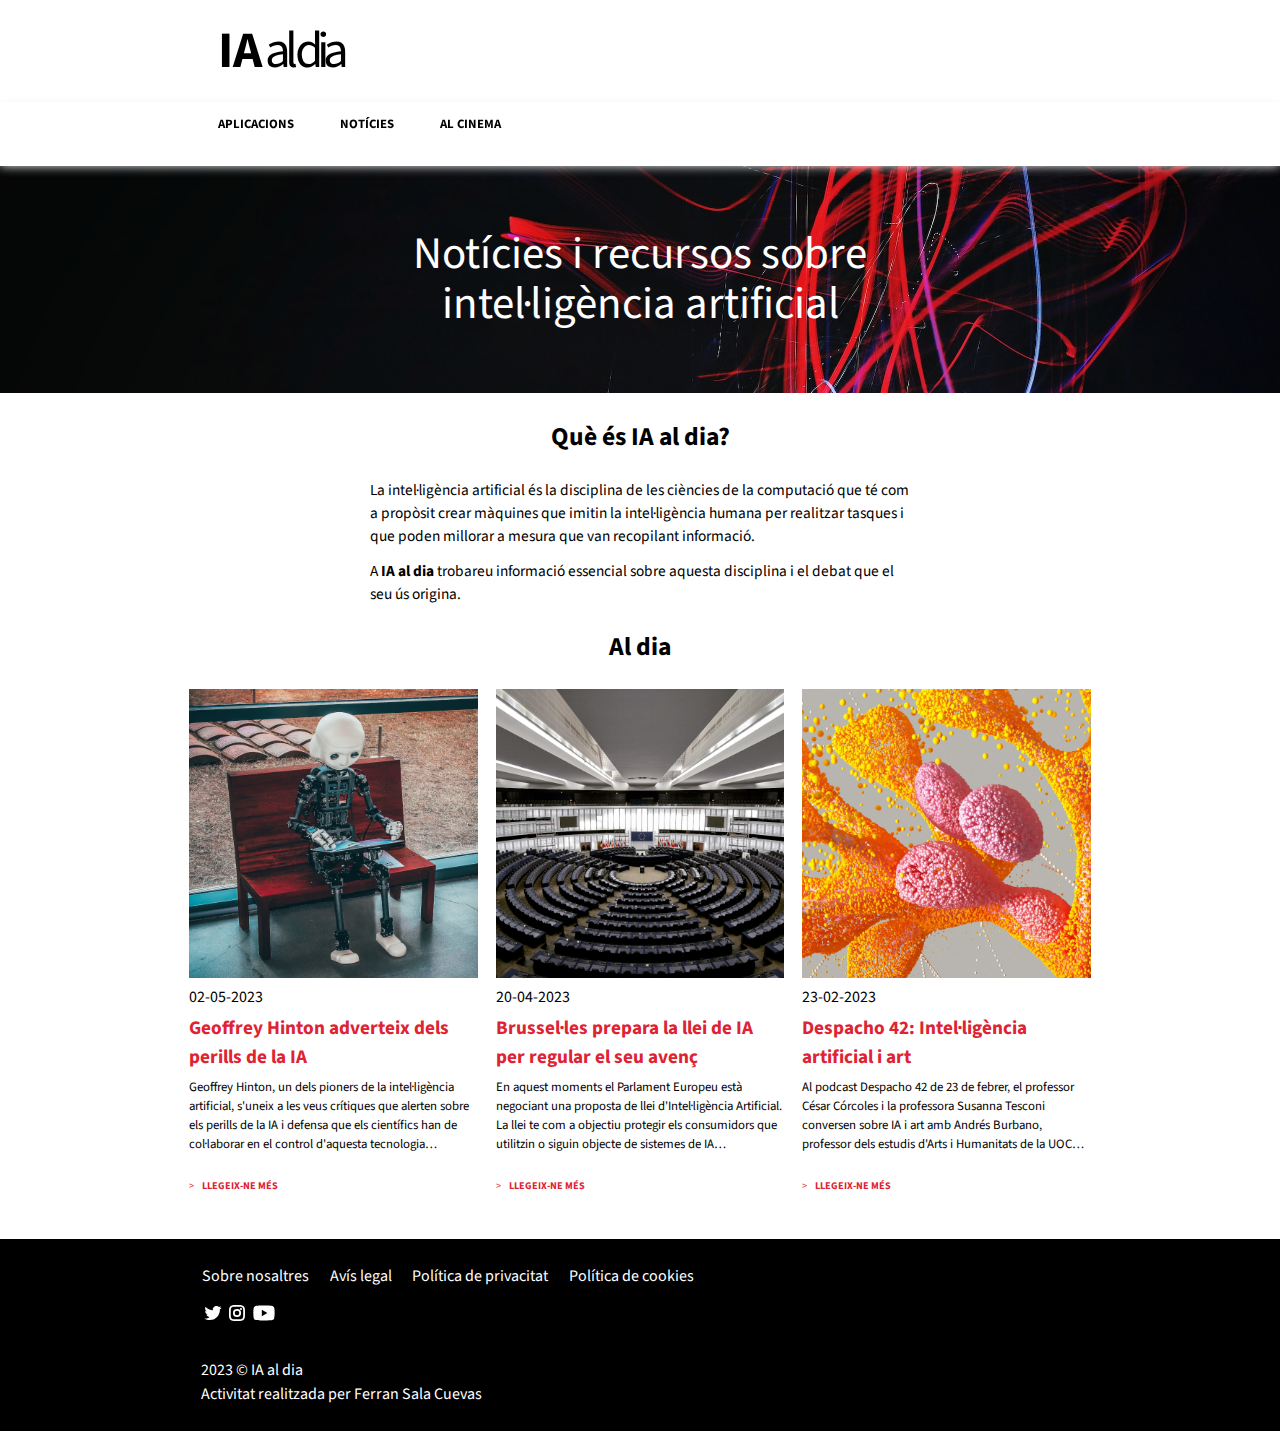
<file: index.html>
<!DOCTYPE html>
<html lang="ca">
<head>
    <meta charset="utf-8">
	<link rel="stylesheet" href="css/estils.css">
    <title>IA al dia</title>
    <link rel="preconnect" href="https://fonts.googleapis.com">
    <link rel="preconnect" href="https://fonts.gstatic.com" crossorigin>
    <link href="https://fonts.googleapis.com/css2?family=Source+Sans+Pro:ital,wght@0,400;0,700;1,400;1,700&display=swap" rel="stylesheet">
</head>
<body>
<header>
    <p class="logo1"><a href="index.html" ><span id="logo2" >IA</span> al dia</a></p>
</header>
<nav class="sticky">
    <ul class="cap">
        <li><a href="aplicacions.html">Aplicacions</a></li>
        <li><a href="#">Notícies</a></li>
        <li><a href="al-cinema.html">Al cinema</a></li>
    </ul>
</nav>
<div class="main">
    <h1>Notícies i recursos sobre intel·ligència artificial</h1>
</div>
<article class="item">
    <section>
    <h2 class="title"> Què és IA al dia?</h2>
    <p class="text">La intel·ligència artificial és la disciplina de les ciències de la computació que té com a propòsit crear màquines que imitin la intel·ligència humana per realitzar tasques i que poden millorar a mesura que van recopilant informació.</p>
    <p class="text">A <strong>IA al dia</strong> trobareu informació essencial sobre aquesta disciplina i el debat que el seu ús origina.</p>
    </section>
    <section>
    <h3 class="title">Al dia</h3>
    <div  class="grid1">
    <div>
        <figure><img src="img/n-geoffrey-hinton.jpg" alt="Perill de l'IA" style="width: 100%; height: 100%; display: inline-block;"/>
        <figcaption>02-05-2023</figcaption>
        </figure>
        <h4 class="grid-title">Geoffrey Hinton adverteix dels perills de la IA</h4>
        <p class="grid-text">Geoffrey Hinton, un dels pioners de la intel·ligència artificial, s'uneix a les veus crítiques que alerten sobre els perills de la IA i defensa que els científics han de col·laborar en el control d'aquesta tecnologia…</p>
        <p class="symbol"><a href="#">Llegeix-ne més</a></p>
    </div>
    <div>
        <figure><img src="img/n-ue-ia.jpg" alt="Llei de IA" style="width: 100%; height: 100%; display: inline-block;"/>
        <figcaption>20-04-2023</figcaption>
        </figure>
        <h5 class="grid-title">Brussel·les prepara la llei de IA per regular el seu avenç</h5>
        <p class="grid-text">En aquest moments el Parlament Europeu està negociant una proposta de llei d'Intel·ligència Artificial. La llei te com a objectiu protegir els consumidors que utilitzin o siguin objecte de sistemes de IA…</p>
        <p class="symbol"><a href="#">Llegeix-ne més</a></p>
    </div>
    <div>
        <figure><img src="img/n-despacho42.jpg" alt="IA i art" style="width: 100%; height: 100%; display: inline-block;"/>
        <figcaption>23-02-2023</figcaption>
        </figure>
        <h6 class="grid-title">Despacho 42: Intel·ligència artificial i art</h6>
        <p class="grid-text">Al podcast Despacho 42 de 23 de febrer, el professor César Córcoles i la professora Susanna Tesconi conversen sobre IA i art amb Andrés Burbano, professor dels estudis d'Arts i Humanitats de la UOC…</p>
        <p class="symbol"><a href="despacho42.html">Llegeix-ne més</a></p>
    </div>
    </div>
</section>
</article>
<footer>
    <nav>
    <ul class="peu">
        <li><a href="#">Sobre nosaltres</a></li>
        <li><a href="#">Avís legal</a></li>
        <li><a href="#">Política de privacitat</a></li>
        <li><a href="#">Política de <span lang="en">cookies</span></a></li>
    </ul>
    </nav>
    <nav>
    <ul class="social">
        <li><a href="#"><img src="img/twitter.svg" alt="Twiter" style="width: initial; height: initial; display: inline-block;"/></a></li>
        <li><a href="#"><img src="img/instagram.svg" alt="Twiter" style="width: initial; height: initial; display: inline-block;"/></a></li>
        <li><a href="#"><img src="img/youtube.svg" alt="Twiter" style="width: initial; height: initial; display: inline-block;"/></a></li>
    </ul>
    </nav>
    <p>2023 &copy; IA al dia</p>
    <p>Activitat realitzada per Ferran Sala Cuevas</p>
</footer>
</body>
</html>
</file>
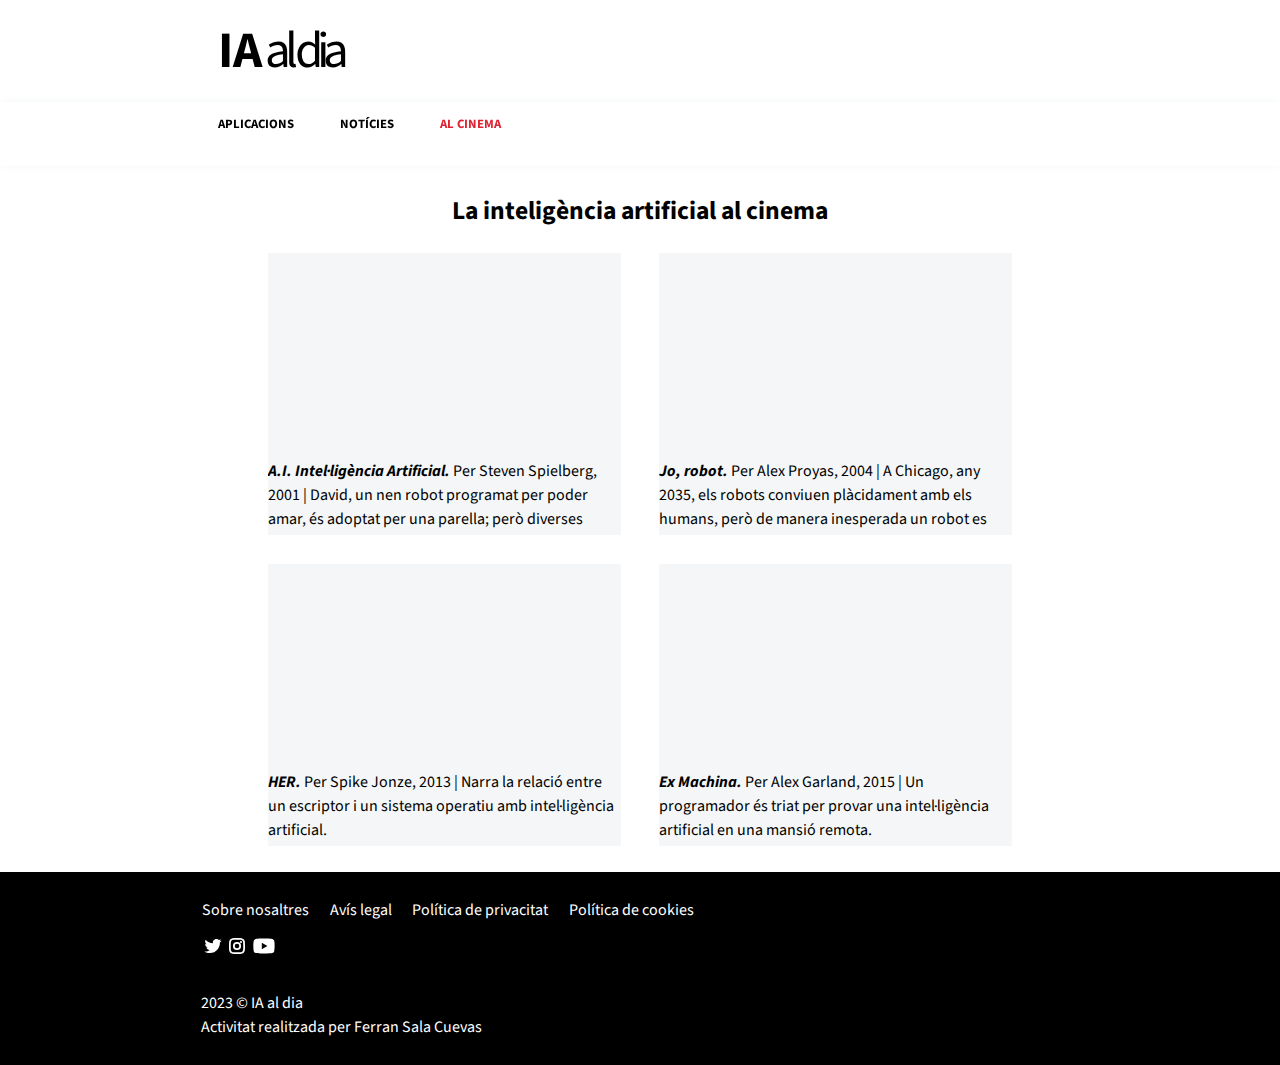
<file: al-cinema.html>
<!DOCTYPE html>
<html lang="ca">
<head>
    <meta charset="utf-8">
	<link rel="stylesheet" href="css/estils.css">
    <title>Aplicacions</title>
    <link rel="preconnect" href="https://fonts.googleapis.com">
    <link rel="preconnect" href="https://fonts.gstatic.com" crossorigin>
    <link href="https://fonts.googleapis.com/css2?family=Source+Sans+Pro:ital,wght@0,400;0,700;1,400;1,700&display=swap" rel="stylesheet">
</head>
<body>
<header>
    <p class="logo1"><a href="index.html"><span id="logo2" >IA</span> al dia</a></p>
</header>
<nav class="sticky">
    <ul class="cap">
        <li><a href="aplicacions.html">Aplicacions</a></li>
        <li><a href="#">Notícies</a></li>
        <li><a href="al-cinema.html" class="active">Al cinema</a></li>
    </ul>
</nav>
<article class="item">
    <h2 class="title">La inteligència artificial al cinema</h2>
    <div class="grid3">
        <div class="cell">
        <figure>
            <div class="video-fluid">
            <iframe  class="video-fluid-item" width="560" height="315" src="https://www.youtube.com/embed/_19pRsZRiz4" title="YouTube video player" allow="accelerometer; autoplay; clipboard-write; encrypted-media; gyroscope; picture-in-picture; web-share" allowfullscreen></iframe>
            </div>
        <figcaption class="grid-text"><span class="italic-bold">A.I. Intel·ligència Artificial.</span> Per Steven Spielberg, 2001 | David, un nen robot programat per poder amar, és adoptat per una parella; però diverses circumstàncies li fan la vida difícil.</figcaption>
        </figure>
        </div>
        <div class="cell">
        <figure>
            <div class="video-fluid">
            <iframe  class="video-fluid-item" width="560" height="315" src="https://www.youtube.com/embed/xR3TT0nSORc" title="YouTube video player" allow="accelerometer; autoplay; clipboard-write; encrypted-media; gyroscope; picture-in-picture; web-share" allowfullscreen></iframe>
            </div>
        <figcaption class="grid-text"><span class="italic-bold">Jo, robot.</span> Per Alex Proyas, 2004 | A Chicago, any 2035, els robots conviuen plàcidament amb els humans, però de manera inesperada un robot es veu implicat en un crim.</figcaption>
        </figure>
        </div>
        <div class="cell">
        <figure>
            <div class="video-fluid">
            <iframe  class="video-fluid-item" width="560" height="315" src="https://www.youtube.com/embed/UVMcpZ42BkA" title="YouTube video player" allow="accelerometer; autoplay; clipboard-write; encrypted-media; gyroscope; picture-in-picture; web-share" allowfullscreen></iframe>
            </div>
        <figcaption class="grid-text"><span class="italic-bold">HER.</span> Per Spike Jonze, 2013 | Narra la relació entre un escriptor i un sistema operatiu amb intel·ligència artificial.</figcaption>
        </figure>
        </div>
        <div class="cell">
        <figure>
            <div class="video-fluid">
            <iframe  class="video-fluid-item" width="560" height="315" src="https://www.youtube.com/embed/sNExF5WYMaA" title="YouTube video player" allow="accelerometer; autoplay; clipboard-write; encrypted-media; gyroscope; picture-in-picture; web-share" allowfullscreen></iframe>
            </div>
        <figcaption class="grid-text"><span class="italic-bold">Ex Machina.</span> Per Alex Garland, 2015 | Un programador és triat per provar una intel·ligència artificial en una mansió remota.</figcaption>
        </figure>
        </div>
    </div>
</article>
<footer>
    <nav>
    <ul class="peu">
        <li><a href="#">Sobre nosaltres</a></li>
        <li><a href="#">Avís legal</a></li>
        <li><a href="#">Política de privacitat</a></li>
        <li><a href="#">Política de <span lang="en">cookies</span></a></li>
    </ul>
    </nav>
    <nav>
    <ul class="social">
        <li><a href="#"><img src="img/twitter.svg" alt="Twiter" style="width: initial; height: initial; display: inline-block;"/></a></li>
        <li><a href="#"><img src="img/instagram.svg" alt="Twiter" style="width: initial; height: initial; display: inline-block;"/></a></li>
        <li><a href="#"><img src="img/youtube.svg" alt="Twiter" style="width: initial; height: initial; display: inline-block;"/></a></li>
    </ul>
    </nav>
    <p>2023 &copy; IA al dia</p>
    <p>Activitat realitzada per Ferran Sala Cuevas</p>
</footer>
</body>
</html>
</file>
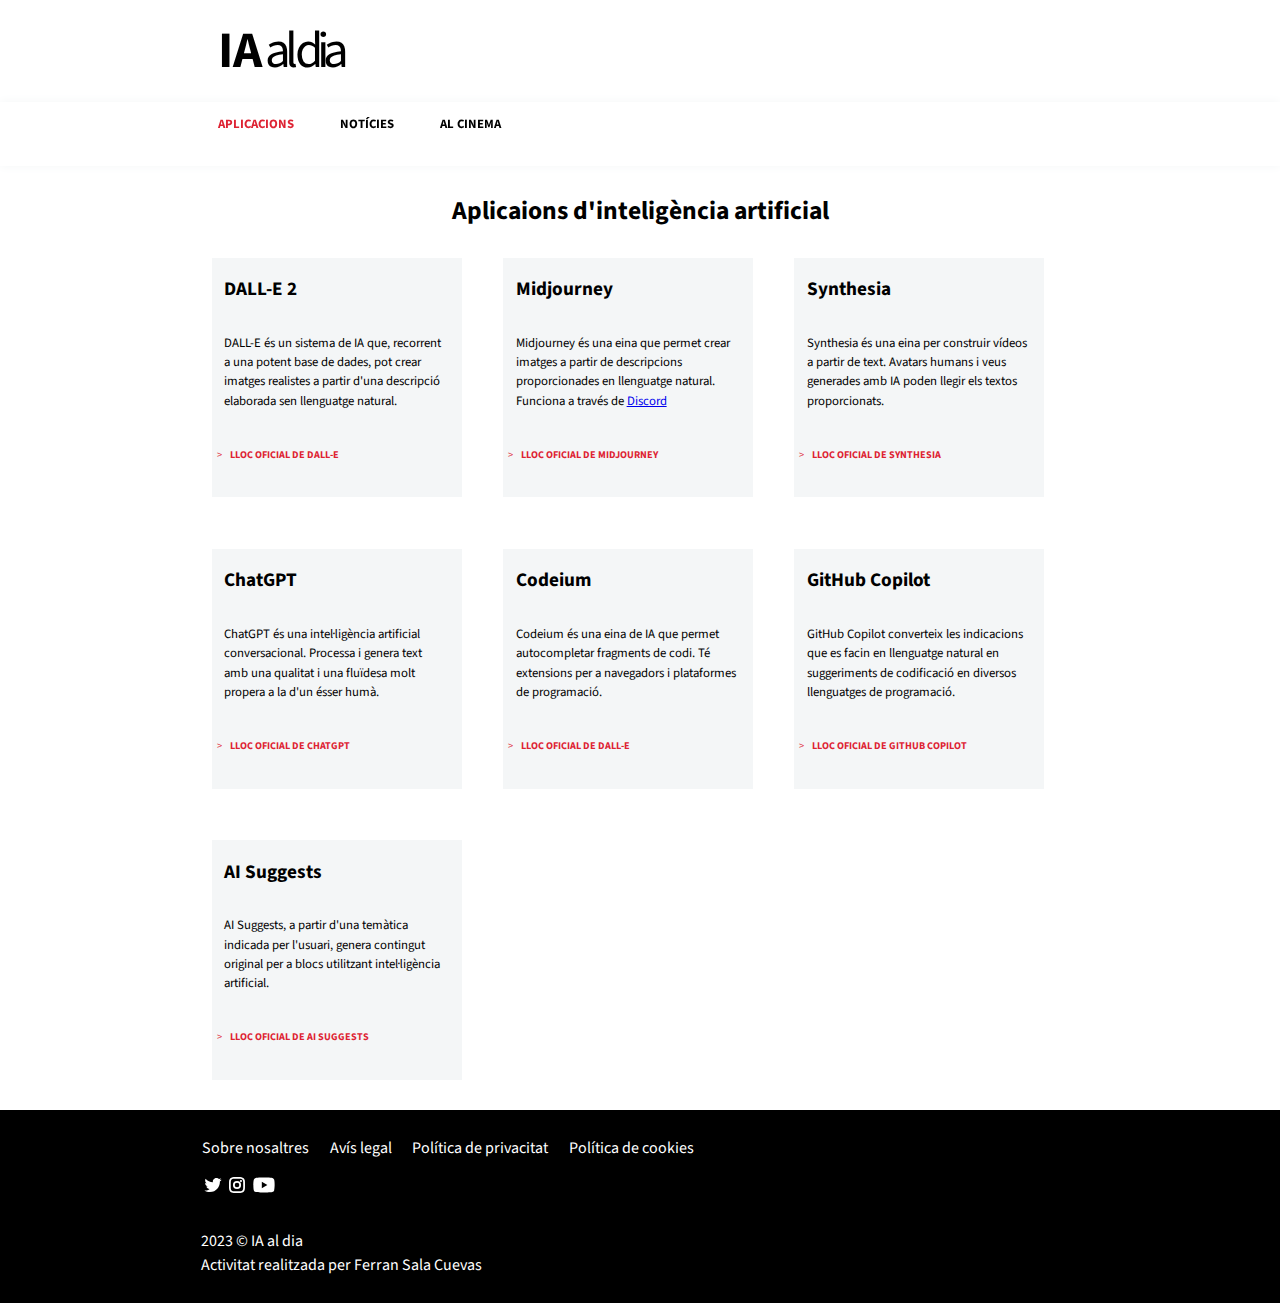
<file: aplicacions.html>
<!DOCTYPE html>
<html lang="ca">
<head>
    <meta charset="utf-8">
	<link rel="stylesheet" href="css/estils.css">
    <title>Aplicacions</title>
    <link rel="preconnect" href="https://fonts.googleapis.com">
    <link rel="preconnect" href="https://fonts.gstatic.com" crossorigin>
    <link href="https://fonts.googleapis.com/css2?family=Source+Sans+Pro:ital,wght@0,400;0,700;1,400;1,700&display=swap" rel="stylesheet">
</head>
<body>
<header>
    <p class="logo1"><a href="index.html"><span id="logo2" >IA</span> al dia</a></p>
</header>
<nav class="sticky">
    <ul class="cap">
        <li><a href="aplicacions.html" class="active" >Aplicacions</a></li>
        <li><a href="#">Notícies</a></li>
        <li><a href="al-cinema.html">Al cinema</a></li>
    </ul>
</nav>
<article class="item">
    <h2 class="title">Aplicaions d'inteligència artificial</h2>
    <div class="grid2">
    <div>
        <p class="grid-title">DALL-E 2</p>
        <p class="grid-text">DALL-E és un sistema de IA que, recorrent a una potent base de dades, pot crear imatges realistes a partir d'una descripció elaborada sen llenguatge natural.</p>
        <p class="symbol"><a href="https://openai.com/product/dall-e-2" target="_blank">Lloc oficial de DALL-E</a></p>
    </div>
    <div>
        <p class="grid-title">Midjourney</p>
        <p class="grid-text">Midjourney és una eina que permet crear imatges a partir de descripcions proporcionades en llenguatge natural. Funciona a través de <a href="https://discord.com">Discord</a></p>
        <p class="symbol"><a href="https://www.midjourney.com/home/" target="_blank">Lloc oficial de Midjourney</a></p>
    </div>
    <div>
        <p class="grid-title">Synthesia</p>
        <p class="grid-text">Synthesia és una eina per construir vídeos a partir de text. Avatars humans i veus generades amb IA poden llegir els textos proporcionats.</p>
        <p class="symbol"><a href="https://www.synthesia.io/" target="_blank">Lloc oficial de Synthesia</a></p>
    </div>
    <div>
        <p class="grid-title">ChatGPT</p>
        <p class="grid-text">ChatGPT és una intel·ligència artificial conversacional. Processa i genera text amb una qualitat i una fluïdesa molt propera a la d'un ésser humà.</p>
        <p class="symbol"><a href="https://chat.openai.com/" target="_blank">Lloc oficial de ChatGPT</a></p>
    </div>
    <div>
        <p class="grid-title">Codeium</p>
        <p class="grid-text">Codeium és una eina de IA que permet autocompletar fragments de codi. Té extensions per a navegadors i plataformes de programació.</p>
        <p class="symbol"><a href="https://openai.com/product/dall-e-2" target="_blank">Lloc oficial de DALL-E</a></p>
    </div>
    <div>
        <p class="grid-title">GitHub Copilot</p>
        <p class="grid-text">GitHub Copilot converteix les indicacions que es facin en llenguatge natural en suggeriments de codificació en diversos llenguatges de programació.</p>
        <p class="symbol"><a href="https://github.com/features/copilot" target="_blank">Lloc oficial de GitHub Copilot</a></p>
    </div>
     <div>
        <p class="grid-title">AI Suggests</p>
        <p class="grid-text">AI Suggests, a partir d'una temàtica indicada per l'usuari, genera contingut original per a blocs utilitzant intel·ligència artificial.</p>
        <p class="symbol"><a href="https://ai-suggests.com/" target="_blank">Lloc oficial de AI Suggests</a></p>
    </div>
    </div>
</article>
<footer>
    <nav>
    <ul class="peu">
        <li><a href="#">Sobre nosaltres</a></li>
        <li><a href="#">Avís legal</a></li>
        <li><a href="#">Política de privacitat</a></li>
        <li><a href="#">Política de <span lang="en">cookies</span></a></li>
    </ul>
    </nav>
    <nav>
    <ul class="social">
        <li><a href="#"><img src="img/twitter.svg" alt="Twiter" style="width: initial; height: initial; display: inline-block;"/></a></li>
        <li><a href="#"><img src="img/instagram.svg" alt="Twiter" style="width: initial; height: initial; display: inline-block;"/></a></li>
        <li><a href="#"><img src="img/youtube.svg" alt="Twiter" style="width: initial; height: initial; display: inline-block;"/></a></li>
    </ul>
    </nav>
    <p>2023 &copy; IA al dia</p>
    <p>Activitat realitzada per Ferran Sala Cuevas</p>
</footer>
</body>
</html>
</file>
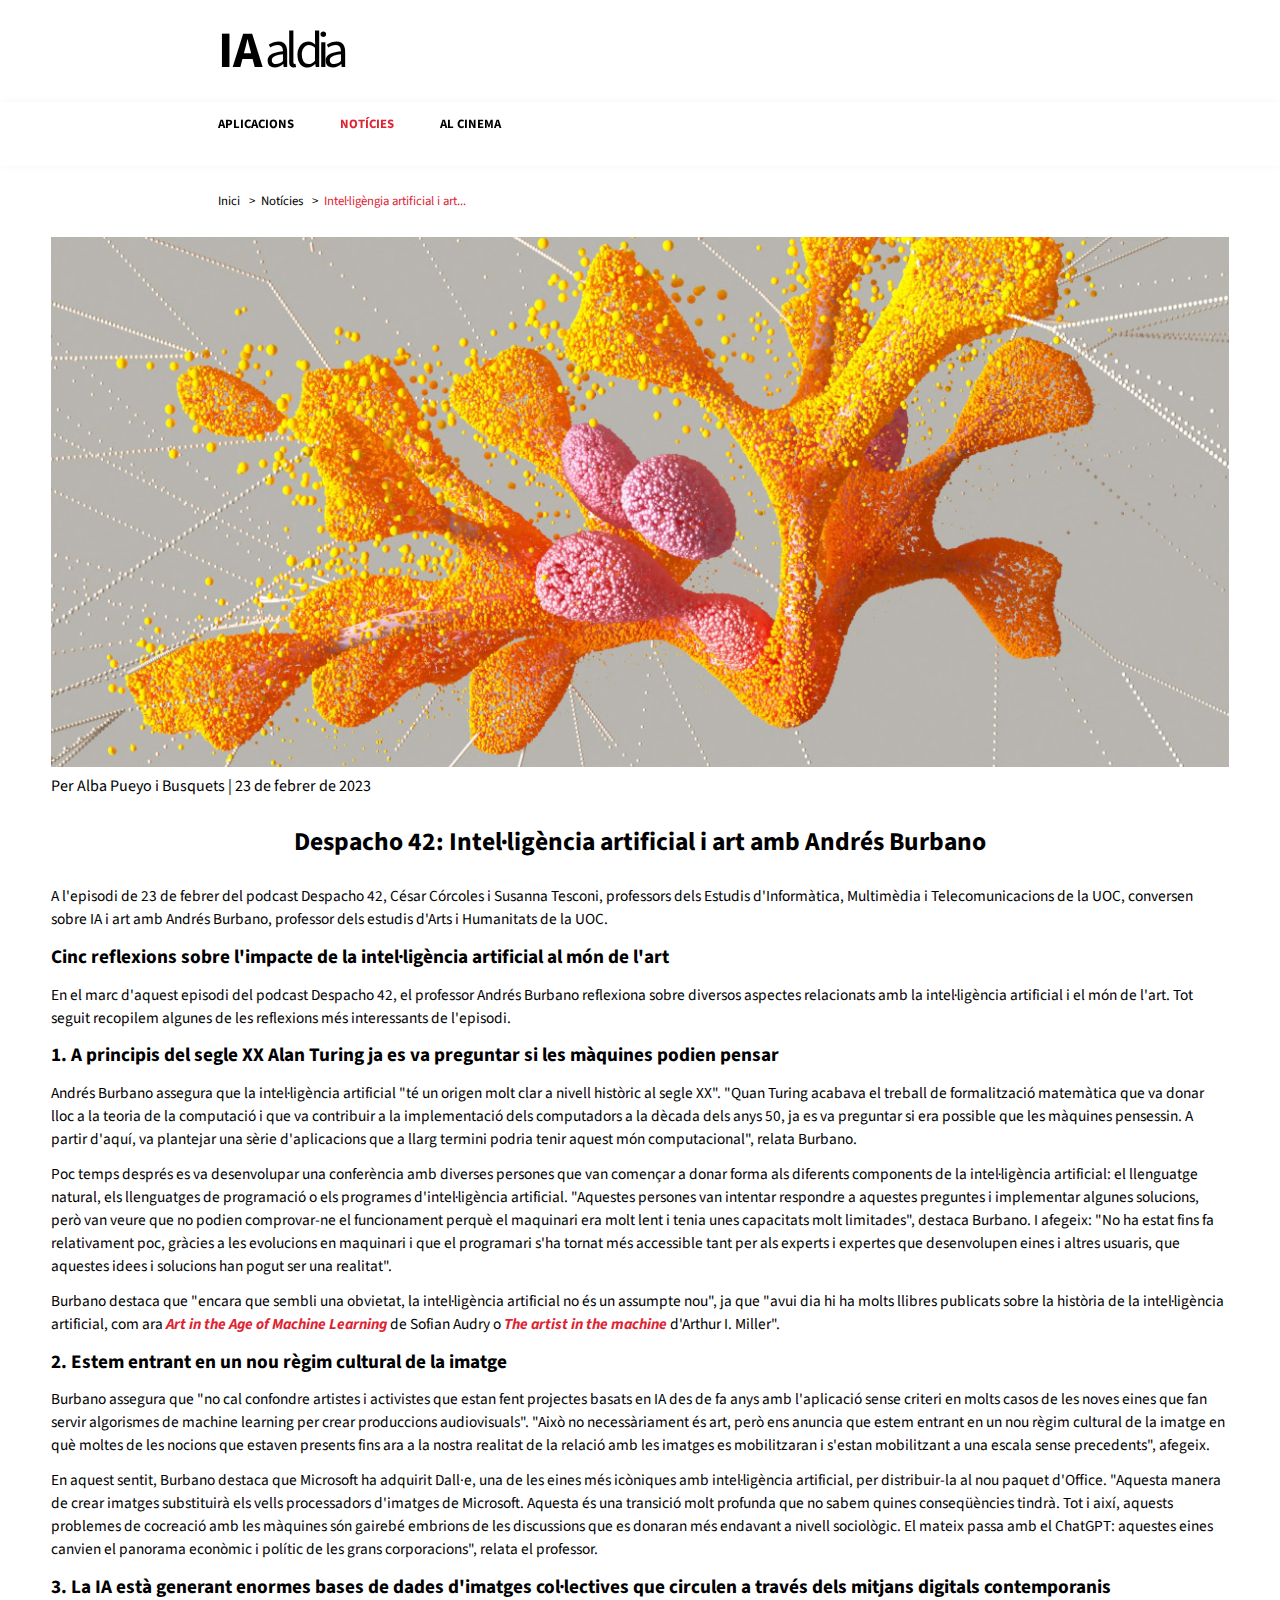
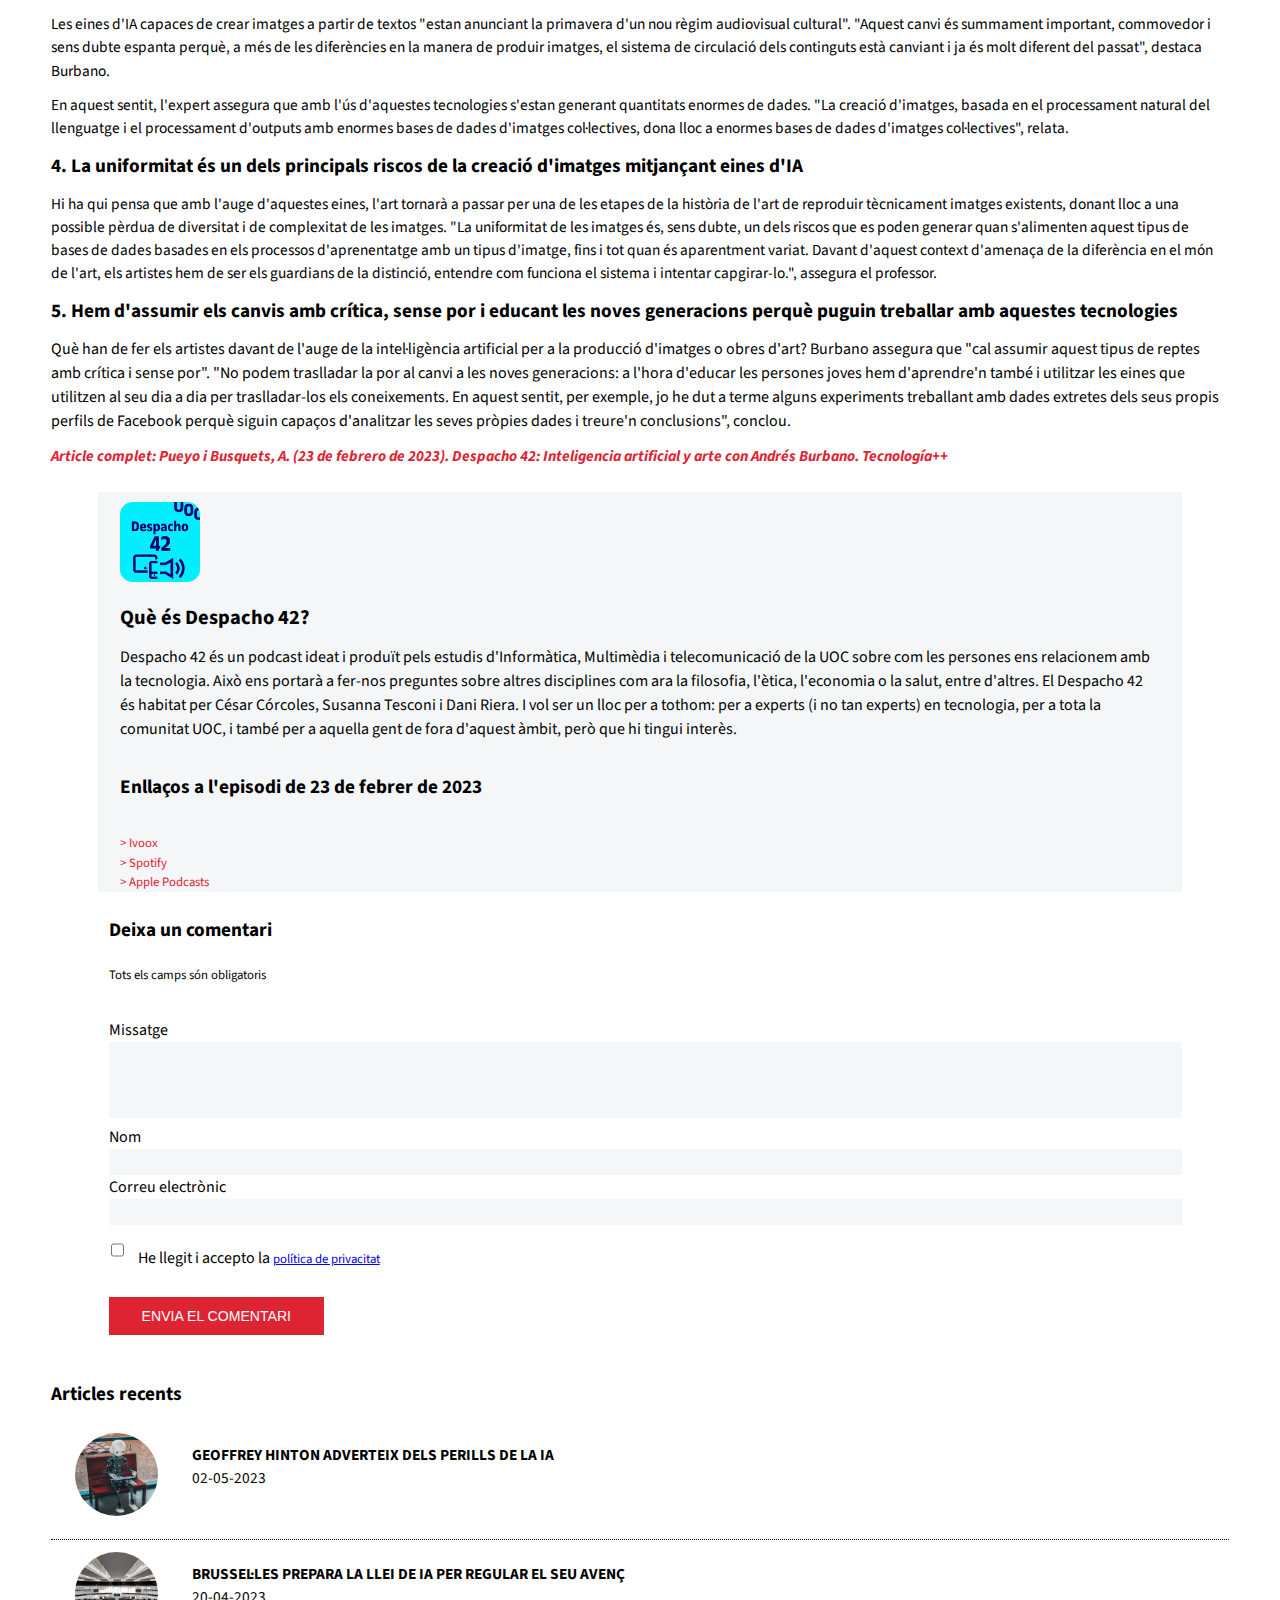
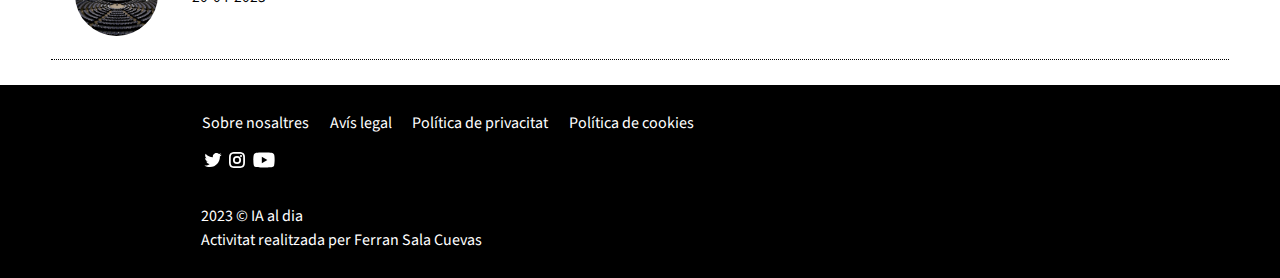
<file: despacho42.html>
<!DOCTYPE html>
<html lang="ca">
<head>
    <meta charset="utf-8">
	<link rel="stylesheet" href="css/estils.css">
    <title>IA al dia</title>
    <link rel="preconnect" href="https://fonts.googleapis.com">
    <link rel="preconnect" href="https://fonts.gstatic.com" crossorigin>
    <link href="https://fonts.googleapis.com/css2?family=Source+Sans+Pro:ital,wght@0,400;0,700;1,400;1,700&display=swap" rel="stylesheet">
</head>
<body>
<header>
    <p class="logo1"><a href="index.html" ><span id="logo2" >IA</span> al dia</a></p>
</header>
<nav class="sticky">
    <ul class="cap">
        <li><a href="aplicacions.html">Aplicacions</a></li>
        <li><a href="#" class="active">Notícies</a></li>
        <li><a href="al-cinema.html">Al cinema</a></li>
    </ul>
</nav>
<nav>
    <ul  class="menu42">
        <li><a href="index.html">Inici</a></li>
        <li><a href="#" class="active">Notícies</a></li>
        <li class="active">Intel·ligèngia artificial i art...</li>
    </ul>
</nav>
<div class="img42">
    <figure>
        <img src="img/n-despacho42-post.jpg" alt="Intel·ligència artificial i art" class="img-fluid" style="width: 100%; height: 100%; display: inline-block;">
        <figcaption>Per Alba Pueyo i Busquets | 23 de febrer de 2023</figcaption>
    </figure>
</div>
<article class="item2">
<section>
    <h1 class="title">Despacho 42: Intel·ligència artificial i art amb Andrés Burbano</h1>
    <p class="text">A l'episodi de 23 de febrer del podcast Despacho 42, César Córcoles i Susanna Tesconi, professors dels Estudis d'Informàtica, Multimèdia i Telecomunicacions de la UOC, conversen sobre IA i art amb Andrés Burbano, professor dels estudis d'Arts i Humanitats de la UOC.</p>
    <h2 class="title2">Cinc reflexions sobre l'impacte de la intel·ligència artificial al món de l'art</h2>
    <p class="text">En el marc d'aquest episodi del podcast Despacho 42, el professor Andrés Burbano reflexiona sobre diversos aspectes relacionats amb la intel·ligència artificial i el món de l'art. Tot seguit recopilem algunes de les reflexions més interessants de l'episodi.</p>
    <p class="title2">1. A principis del segle XX Alan Turing ja es va preguntar si les màquines podien pensar</p>
    <p class="text">Andrés Burbano assegura que la intel·ligència artificial "té un origen molt clar a nivell històric al segle XX". "Quan Turing acabava el treball de formalització matemàtica que va donar lloc a la teoria de la computació i que va contribuir a la implementació dels computadors a la dècada dels anys 50, ja es va preguntar si era possible que les màquines pensessin. A partir d'aquí, va plantejar una sèrie d'aplicacions que a llarg termini podria tenir aquest món computacional", relata Burbano.</p>
    <p class="text">Poc temps després es va desenvolupar una conferència amb diverses persones que van començar a donar forma als diferents components de la intel·ligència artificial: el llenguatge natural, els llenguatges de programació o els programes d'intel·ligència artificial. "Aquestes persones van intentar respondre a aquestes preguntes i implementar algunes solucions, però van veure que no podien comprovar-ne el funcionament perquè el maquinari era molt lent i tenia unes capacitats molt limitades", destaca Burbano. I afegeix: "No ha estat fins fa relativament poc, gràcies a les evolucions en maquinari i que el programari s'ha tornat més accessible tant per als experts i expertes que desenvolupen eines i altres usuaris, que aquestes idees i solucions han pogut ser una realitat".</p>
    <p class="text">Burbano destaca que "encara que sembli una obvietat, la intel·ligència artificial no és un assumpte nou", ja que "avui dia hi ha molts llibres publicats sobre la història de la intel·ligència artificial, com ara <a href="https://mitpress.mit.edu/9780262046183/art-in-the-age-of-machine-learning/" class="text-link"> Art in the Age of Machine Learning</a> de Sofian Audry o <a href="https://www.artistinthemachine.net/" class="text-link">The artist in the machine</a> d'Arthur I. Miller".</p>
    <p class="title2">2. Estem entrant en un nou règim cultural de la imatge</p>
    <p class="text">Burbano assegura que "no cal confondre artistes i activistes que estan fent projectes basats en IA des de fa anys amb l'aplicació sense criteri en molts casos de les noves eines que fan servir algorismes de machine learning per crear produccions audiovisuals". "Això no necessàriament és art, però ens anuncia que estem entrant en un nou règim cultural de la imatge en què moltes de les nocions que estaven presents fins ara a la nostra realitat de la relació amb les imatges es mobilitzaran i s'estan mobilitzant a una escala sense precedents", afegeix.</p>
    <p class="text">En aquest sentit, Burbano destaca que Microsoft ha adquirit Dall·e, una de les eines més icòniques amb intel·ligència artificial, per distribuir-la al nou paquet d'Office. "Aquesta manera de crear imatges substituirà els vells processadors d'imatges de Microsoft. Aquesta és una transició molt profunda que no sabem quines conseqüències tindrà. Tot i així, aquests problemes de cocreació amb les màquines són gairebé embrions de les discussions que es donaran més endavant a nivell sociològic. El mateix passa amb el ChatGPT: aquestes eines canvien el panorama econòmic i polític de les grans corporacions", relata el professor.</p>
    <p class="title2">3. La IA està generant enormes bases de dades d'imatges col·lectives que circulen a través dels mitjans digitals contemporanis</p>
    <p class="text">Les eines d'IA capaces de crear imatges a partir de textos "estan anunciant la primavera d'un nou règim audiovisual cultural". "Aquest canvi és summament important, commovedor i sens dubte espanta perquè, a més de les diferències en la manera de produir imatges, el sistema de circulació dels continguts està canviant i ja és molt diferent del passat", destaca Burbano.</p>
    <p class="text">En aquest sentit, l'expert assegura que amb l'ús d'aquestes tecnologies s'estan generant quantitats enormes de dades. "La creació d'imatges, basada en el processament natural del llenguatge i el processament d'outputs amb enormes bases de dades d'imatges col·lectives, dona lloc a enormes bases de dades d'imatges col·lectives", relata.</p>
    <p class="title2">4. La uniformitat és un dels principals riscos de la creació d'imatges mitjançant eines d'IA</p>
    <p class="text">Hi ha qui pensa que amb l'auge d'aquestes eines, l'art tornarà a passar per una de les etapes de la història de l'art de reproduir tècnicament imatges existents, donant lloc a una possible pèrdua de diversitat i de complexitat de les imatges. "La uniformitat de les imatges és, sens dubte, un dels riscos que es poden generar quan s'alimenten aquest tipus de bases de dades basades en els processos d'aprenentatge amb un tipus d'imatge, fins i tot quan és aparentment variat. Davant d'aquest context d'amenaça de la diferència en el món de l'art, els artistes hem de ser els guardians de la distinció, entendre com funciona el sistema i intentar capgirar-lo.", assegura el professor.</p>
    <p class="title2">5. Hem d'assumir els canvis amb crítica, sense por i educant les noves generacions perquè puguin treballar amb aquestes tecnologies</p>
    <p class="text2">Què han de fer els artistes davant de l'auge de la intel·ligència artificial per a la producció d'imatges o obres d'art? Burbano assegura que "cal assumir aquest tipus de reptes amb crítica i sense por". "No podem traslladar la por al canvi a les noves generacions: a l'hora d'educar les persones joves hem d'aprendre'n també i utilitzar les eines que utilitzen al seu dia a dia per traslladar-los els coneixements. En aquest sentit, per exemple, jo he dut a terme alguns experiments treballant amb dades extretes dels seus propis perfils de Facebook perquè siguin capaços d'analitzar les seves pròpies dades i treure'n conclusions", conclou.</p>
    <p class="text"><a href="https://blogs.uoc.edu/informatica/despacho-42-inteligencia-artificial-y-arte/" class="text-link">Article complet: Pueyo i Busquets, A. (23 de febrero de 2023). Despacho 42: Inteligencia artificial y arte con Andrés Burbano. Tecnología++</a></p>
</section>
<section>
<div class="grid4">
<div>
    <p class="banner">Què és Despacho 42?</p>
    <p class="grid-text">Despacho 42 és un podcast ideat i produït pels estudis d'Informàtica, Multimèdia i telecomunicació de la UOC sobre com les persones ens relacionem amb la tecnologia. Això ens portarà a fer-nos preguntes sobre altres disciplines com ara la filosofia, l'ètica, l'economia o la salut, entre d'altres. El Despacho 42 és habitat per César Córcoles, Susanna Tesconi i Dani Riera. I vol ser un lloc per a tothom: per a experts (i no tan experts) en tecnologia, per a tota la comunitat UOC, i també per a aquella gent de fora d'aquest àmbit, però que hi tingui interès.</p>
    <p class="grid-title">Enllaços a l'episodi de 23 de febrer de 2023</p>
        <ul class="grid-text ad42">
            <li><a href="https://go.ivoox.com/rf/103575056?utm_source=embed_audio_new&utm_medium=share&utm_campaign=new_embeds">>  Ivoox</a></li>
            <li><a href="https://open.spotify.com/episode/5a7qHBmOFktjCaqlAKgEz1?si=aa986f248ee14acb">>  Spotify</a></li>
            <li><a href="https://podcasts.apple.com/us/podcast/despacho-42-tecnolog%C3%ADa-y-arte-con-andr%C3%A9s-burbano/id1499615619?i=1000601274966">>  Apple Podcasts</a></li>
        </ul>
</div>
<div class="form">
    <p class="grid-title2">Deixa un comentari</p>
        <form name="coment" action="#" method="post">
            <p class="grid-text2 required">Tots els camps són obligatoris</p>
            <fieldset>
            <ul>
                <li>
                <label for="pregunta" class="grid-text2">Missatge</label>
                <textarea name="pregunta" id="pregunta"></textarea></li>
                <li>
                <label for="nom" class="grid-text2">Nom</label>
                <input type="text" name="nom" id="nom" value="" pattern="[a-zA-ZàáâäãåąčćęèéêëėįìíîïłńòóôöõøùúûüųūÿýżźñçčšžÀÁÂÄÃÅĄĆČĖĘÈÉÊËÌÍÎÏĮŁŃÒÓÔÖÕØÙÚÛÜŲŪŸÝŻŹÑßÇŒÆČŠŽ∂ð ,.'-]{2,64}" title="Nomès caràcters alfabètics. Un mínim de 2 i un màxim de 64 caràcters" required></li>
                <li>
                <label for="correu" class="grid-text2">Correu electrònic </label>
                <input type="email" name="correu" id="correu" value="" required class="halfInLine"></li>
            </ul>    
            <ul>
                <li>
                <input type="checkbox" name="politica" id="politica" value="Acceptació de la política de privacitat i avís legal" required >
                <label for="politica" class="grid-text2">He llegit i accepto la <a href="#" class="ad42">política de privacitat</a></label>
                </li>
            </ul>
            <button type="submit">Envia el comentari</button>
            </fieldset>
        </form>
    </div>
</div>
</section>
<section>
    <h3 class="title2">Articles recents</h3>
    <div class="more1">
        <span class="more">
        <p class="text-more">Geoffrey Hinton adverteix dels perills de la IA</p>
        <p class="data">02-05-2023</p>
        </span>
    </div>
    <div class="more2">
        <span class="more">
        <p class="text-more">Brussel·les prepara la llei de IA per regular el seu avenç</p>
        <p class="data">20-04-2023</p>
        </span>
    </div>
</section>
</article>

<footer>
    <nav>
    <ul class="peu">
        <li><a href="#">Sobre nosaltres</a></li>
        <li><a href="#">Avís legal</a></li>
        <li><a href="#">Política de privacitat</a></li>
        <li><a href="#">Política de <span lang="en">cookies</span></a></li>
    </ul>
    </nav>
    <nav>
    <ul class="social">
        <li><a href="#"><img src="img/twitter.svg" alt="Twiter" style="width: initial; height: initial; display: inline-block;"/></a></li>
        <li><a href="#"><img src="img/instagram.svg" alt="Twiter" style="width: initial; height: initial; display: inline-block;"/></a></li>
        <li><a href="#"><img src="img/youtube.svg" alt="Twiter" style="width: initial; height: initial; display: inline-block;"/></a></li>
    </ul>
    </nav>
    <p>2023 &copy; IA al dia</p>
    <p>Activitat realitzada per Ferran Sala Cuevas</p>
</footer>
</body>
</html>
</file>
<file: css/estils.css>
/*****
        CSS PRIMARIS PER A TOTS ELS ARXIUS
*****/
:root {
    --primary-color: rgb(0,0,0);
    --secondary-color: rgb(0,0,0,0.5);
    --contrast-color: rgb(222,35,51);
    --text-light: #fff;
}
* {
    margin: 0;
    padding: 0;
    box-sizing: border-box;
}
body {
    font-family: 'Source Sans Pro', sans-serif;
    font-weight: 400;
    color: var(--primary-color);
    line-height: 1.5;
    overflow: auto;
}
/*****
    HEADER, FOOTER I MENÚ PRINCIPAL - MOBILE FIRST -
*****/
header {
    text-align: center;
    width: 100%;
}
header a {
    text-decoration: none;
    color: var(--primary-color);
}
header a:hover {
    color: var(--secondary-color);
}
.logo1 {
    font-size: 4vw;
    font-weight: 400;
    letter-spacing: -0.5vw;
}
.logo1 #logo2 {
    font-weight: 700;
    letter-spacing: 0;
}
.sticky {    
  position: -webkit-sticky;
  position: sticky;
  top: 0;
  background-color: rgb(255,255,255);
  width: 100%;
  box-shadow: 0 0 10px 0 rgb(244, 246, 247);
  font-size: 1vw;
  z-index: 1000;
  
}
.sticky a {
    text-decoration: none;
    color: var(--primary-color);
}
.sticky a:hover {
    color: var(--secondary-color);
}
.cap {
    display: block;
    list-style: none;
    text-transform: uppercase;
    font-weight: 700;
}
.cap li {
    padding: 1vw;
    margin: 0.8vw 1vw;
}
.cap li:last-child {
    margin-bottom: 1.5vw;
}
.sticky .active {
    color: var(--contrast-color);
}
.active {
    color: var(--contrast-color);
}
footer {
    width: 100%;
    height: 50%;
    background-color: var(--primary-color);
    color: rgb(255,255,255);
    padding: 2% 0;    
    text-align: center;
}
.peu {
    display: block;
    list-style: none;
    
}
.peu li:last-child {
    margin-bottom: 1vw;
}
.peu a {
    text-decoration: none;
    color: rgb(255,255,255);
}
.peu a:hover {
    color: var(--contrast-color);
}
.social {
    display: flex;
    padding-left: 47%;
    margin-bottom: 2vw;
}
.social a:hover {
    opacity: 0.7;
}
/*****
    HEADER I MENÚ PRINCIPAL - MEDIA QUERIES
*****/
@media (min-width: 992px) { 
    header {
        width: 100%;
    }
    header p {
        text-align: left;
        font-size: 3vw;
        font-weight: 400;
        letter-spacing: -0.3vw;
        padding: 1% 17%;
    }
    .cap {
        display: flex;
        list-style: none;
        text-transform: uppercase;
        font-weight: 700;
        padding: 0 16%;
    }
    .cap li {
        margin: 0 0.8vw;
    }
    .cap li:first-child {
        margin-left: 0;
    }
    footer {
        padding: 2% 15%;    
        text-align: left;
    }
    .peu {
        display: flex;
    }
    .peu li {
        margin: 0 0.8vw;
    }
    .peu li:first-child {
        margin-bottom: 0;
    }
    .social {
        display: flex;
        padding-left: 1%;
        list-style: none;
    }
    footer p {
        padding-left: 1%;
    }
}
/*****
    INDEX - MEDIA QUERIES
*****/
/*****
    INDEX - MOBILE FIRST
*****/
.main {
    background-image: url('img/bg-hero-home-m.jpg');
    background-repeat: no-repeat;
    background-size: cover;
    width: 100%;
}
.main h1{
    color: rgb(255,255,255);
    text-align: center;
    padding: 5% 23% 5% 23%;    
    font-size: 3.5vw;
    font-weight: 400;
    line-height: 1.1;
}
.item {
    margin: 2% 6%;
}
.title {
  font-size: 2vw;  
  margin: 2% 5%;
  font-weight: 700;
  text-align: center;
}
.text {
 font-size: 1.2vw;  
  margin: 1% 0;
}
.grid1 {
  display: block;
  grid-gap: 2%;
  overflow: hidden;
    }
.grid-title {
    color: var(--contrast-color);
    font-size: 1.5vw;
    margin: 2% 0;
}
.grid1 .grid-text {
    margin: 0;
    font-size: 1vw;
    padding: 0;  
}
.grid1 .symbol {
    margin: 6% 0;
    padding: 0;
}
.symbol:before {
    content: ">\00a0\00a0\00a0\00a0";
    color: var(--contrast-color);
    font-size: 0.8vw;
}
.symbol a {
    text-transform: uppercase;
    color: var(--contrast-color);
    font-size: 0.8vw;
    font-weight: 700;
    text-decoration: none;
}
.symbol a:hover {
    color: var(--primary-color);
}
/*****
    INDEX - MEDIA QUERIES
*****/
@media (min-width: 992px) { 
    .main {
        background-image: url('img/bg-hero-home.jpg');
    }
}
@media (min-width: 768px) { 
    .item .text {
        margin: 1% 26%;  
    }
    .grid1 {
        margin: 1% 10%;
        display: grid;
        grid-template-columns: repeat(3, 1fr);
        grid-gap: 2%;
        overflow: hidden;
    }
}
/*****
    APLICACIONS - MOBILE FIRST
*****/
.grid2 div {
    margin: 2% 0;
    background-color: rgb(244, 246, 247);
    overflow: hidden;
    text-align: left;
    display: block;
}
.grid2 .grid-title {
    padding: 1% 2%;
    font-size: 1.5vw;
    color: var(--primary-color);
    font-weight: 700;
    
}
.grid2 .grid-text {
    text-align: left;
    padding: 0 2%;
}
.grid2 .symbol {
    margin: 6% 0;
    padding: 1% 2% 0 2%;
}
/*****
    APLICACIONS - MEDIA QUERIES
*****/
@media (min-width: 768px) { 
    .grid2 {
        display: grid;
        grid-template-columns: repeat(2, 1fr);
        grid-gap: 2%;
        overflow: hidden;
    }
}
@media (min-width: 992px) { 
     .grid2 {
        display: grid;
        grid-template-columns: repeat(3, 1fr);
        grid-gap: 5%;
        overflow: hidden;
        margin: 1% 12%;
        width: 65vw;
        height: 65vw;
    }
    .grid2 .grid-title {
        padding: 5%;
    }
    .grid2 .grid-text {
        text-align: left;
        margin: 0;
        padding: 5%;
        font-size: 1vw;
    }
}
/**********
        IMATGE & VIDEO
**********/
.img-fluida {
    width: 100%;
    height: auto;
}
.video-fluid {
    position: relative;
    display: block;
    width: 100%;
    padding: 0;
    overflow: hidden;
}
.video-fluid-item {
    position: absolute;
    top: 0;
    bottom: 0;
    left: 0;
    width: 100%;
    height: 100%;
    border: 0;
}
.video-fluid::before {
    display: block;
    content: "";
    padding-top: 56.25%;
}
/*****
    AL CINEMA - MOBILE FIRST
*****/
.grid3 .cell {
    background-color: rgb(244,246,247);
    margin: 2% 12%;
}
.grid3 figcaption{
    padding: 2% 0;
}
.italic-bold {
    font-weight: bold;
    font-style: italic;
}
/*****
    AL CINEMA - MEDIA QUERIES
*****/
@media (min-width: 992px) { 
 .grid3 {
        display: grid;
        grid-template-columns: 1fr 1fr;
        grid-gap: 5%;
        overflow: hidden;
        margin: 1% 17%;
    }
    .grid3 .cell {
        margin: 0;
        background-color: rgb(244, 246, 247);
        overflow: hidden;
    }
}
/*****
    DESPACHO 42 - MOBILE FIRST
*****/
.menu42 {
    display: flex;
    margin: 2% 17%;
    font-size: 1vw;
    list-style: none;
}
.menu42 li:first-child  {
    padding: 0;
}
.menu42 li:first-child:after  {
    padding: 0;
    content: "\00a0\00a0\00a0>\00a0\00a0";
}
.menu42 li:nth-of-type(2):after  {
    content: "\00a0\00a0\00a0>\00a0\00a0";
}
.menu42 a {
    text-decoration: none;
    color: var(--primary-color);
}
.item2 {
    margin: 2% 4%;
}
.title2 {
  font-size: 1.5vw;  
  margin: 1% 0;
  font-weight: 700;
  text-align: left;
}
.img42 {
  margin: 2% 4%;
}
.text-link {
 font-size: 1.2vw;  
 color: var(--contrast-color);
 text-decoration: none;
 font-style: italic;
 font-weight: 700;
}
.text-link:hover {
 color: var(--primary-color);
 font-style: italic;
 text-decoration: underline;
 font-weight: 400;
}
.grid4 div {
    margin: 2% 4%;
    background-color: rgb(244, 246, 247);
    overflow: hidden;
    text-align: left;
    display: block;
}
.grid4 .grid-title {
    padding: 1% 2%;
    font-size: 1.5vw;
    color: var(--primary-color);
    font-weight: 700;
}
.grid4 .grid-text {
    text-align: left;
    padding: 0 2%;
}
.grid4 .grid-title2 {
    text-align: left;
    padding: 0 1%;
    font-size: 1.5vw;
    color: var(--primary-color);
    font-weight: 700;
}
.grid4 .grid-text2 {
    text-align: left;
    padding: 0 1%;
}
.banner {
    font-size: 1.6vw;
    font-weight: 700;
    padding: 1% 2%;
    text-align: left;
}
.banner::before {
    background-image: url(../img/isologo-despacho42.jpg);
    background-repeat: no-repeat;
    background-size: 100%;
    margin-bottom: 2%;
    padding: 2%;
    border-radius: 1vw;
    display: flex;
    width: 3vw; 
    height: 3vw;
    content:"";
}
.ad42 {
    padding-top: 0;
    font-size: 1vw;
    list-style: none;
}
.ad42 a {
    color: var(--contrast-color);
    text-decoration: none;
}
.ad42 a:hover {
    color: var(--primary-color);
    text-decoration: underline;
}
.grid4 .form {
    background-color: rgb(255,255,255);
}
fieldset {
    border-style: none;
    overflow: hidden;
    padding-top: 1%;
}
.required {
    font-size: 1vw;
    margin: 2% 0;
    display: inline-block;
}
input, textarea {
    border: 1px solid #000;
	font-size: 1.1vw;
    width: 100%;
    border-style: none;
    background-color: rgb(244, 246, 247);
    margin: 0 1%;
}
input {
	height: 2vw;
}
textarea {
    height: 6vw;
}
input[type="checkbox"] {
    margin: 1vw 0 1vw 1vw;
	width: 1vw;
}
input[type="radio"]+label, input[type="checkbox"]+label {
    display: inline-block;
}
input:focus, textarea:focus {
    border-style: none;
    background-color: rgb(244, 246, 247);
    outline: none;
}
button {
    display: inline-block;
    width: auto;
    margin: 2% 1%;
    padding: 1% 3%;
    background-color: var(--contrast-color);
    color: rgb(255, 255, 255);
    font-size: 1.1vw;
    border: none;
    text-transform: uppercase;
    appearance: none; 
}
button:hover {
    cursor: pointer;
}
.more1,.more2 {
    font-size: 1.2vw;
    padding: 1% 2%;
    text-align: left;
    display: flex;
    border-bottom: 1px dotted; 
}
.more1::before {
    background-image: url(../img/n-geoffrey-hinton-thumbnail.jpg);
    background-repeat: no-repeat;
    background-size: 100%;
    margin-bottom: 1%;
    padding: 2%;
    border-radius: 10vw;
    display: flex;
    width: 3vw; 
    height: 3vw;
    content:"";
}
.more2::before {
    background-image: url(../img/n-ue-ia-thumbnail.jpg);
    background-repeat: no-repeat;
    background-size: 100%;
    margin-bottom: 1%;
    padding: 2%;
    border-radius: 10vw;
    display: flex;
    width: 3vw; 
    height: 3vw;
    content:"";
}
.more {
    display: block;
    margin: 1% 3%;
}
.text-more {
    font-weight: 700;
    text-transform: uppercase;
}
.data {
    font-weight: 400;
}
</file>
